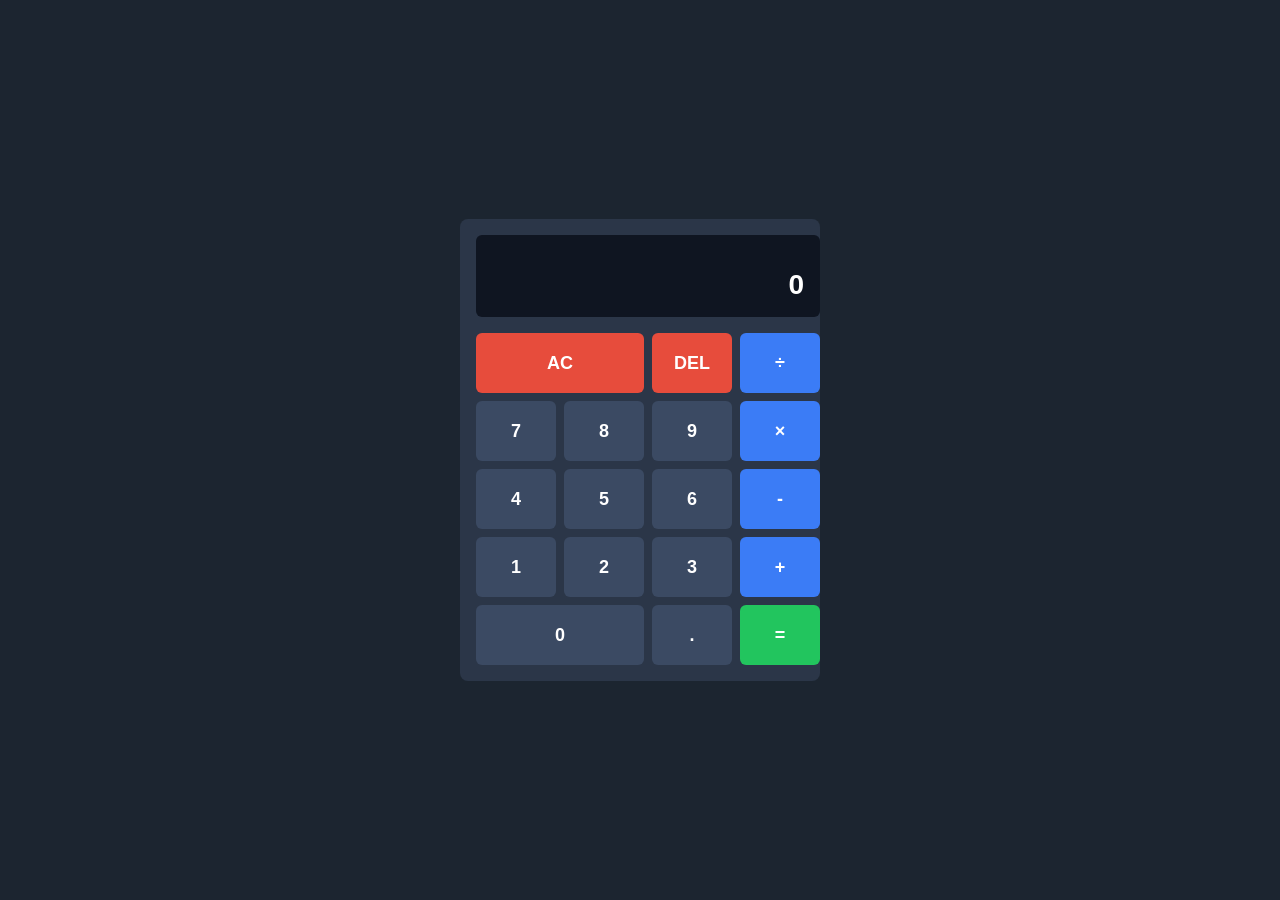
<file: calculator/index.html>
<!DOCTYPE html>
<html lang="en">
<head>
<meta charset="UTF-8">
<meta name="viewport" content="width=device-width, initial-scale=1.0">
<title>Calculator</title>
<link rel="stylesheet" href="style.css">
</head>
<body>

<div class="calculator">

  <div class="display">
    <div id="previousOperand" class="previousOperand"></div>
    <div id="currentOperand" class="currentOperand">0</div>
  </div>

  <button id="clearButton" class="span-two">AC</button>
  <button id="backspaceButton">DEL</button>
  <button data-operator="/" class="operatorButton">÷</button>

  <button data-number="7" class="numberButton">7</button>
  <button data-number="8" class="numberButton">8</button>
  <button data-number="9" class="numberButton">9</button>
  <button data-operator="*" class="operatorButton">×</button>

  <button data-number="4" class="numberButton">4</button>
  <button data-number="5" class="numberButton">5</button>
  <button data-number="6" class="numberButton">6</button>
  <button data-operator="-" class="operatorButton">-</button>

  <button data-number="1" class="numberButton">1</button>
  <button data-number="2" class="numberButton">2</button>
  <button data-number="3" class="numberButton">3</button>
  <button data-operator="+" class="operatorButton">+</button>

  <button data-number="0" class="numberButton span-two">0</button>
  <button data-number="." class="numberButton">.</button>
  <button id="equalsButton" class="equalsButton">=</button>

</div>

<script src="script.js"></script>
</body>
</html>
</file>
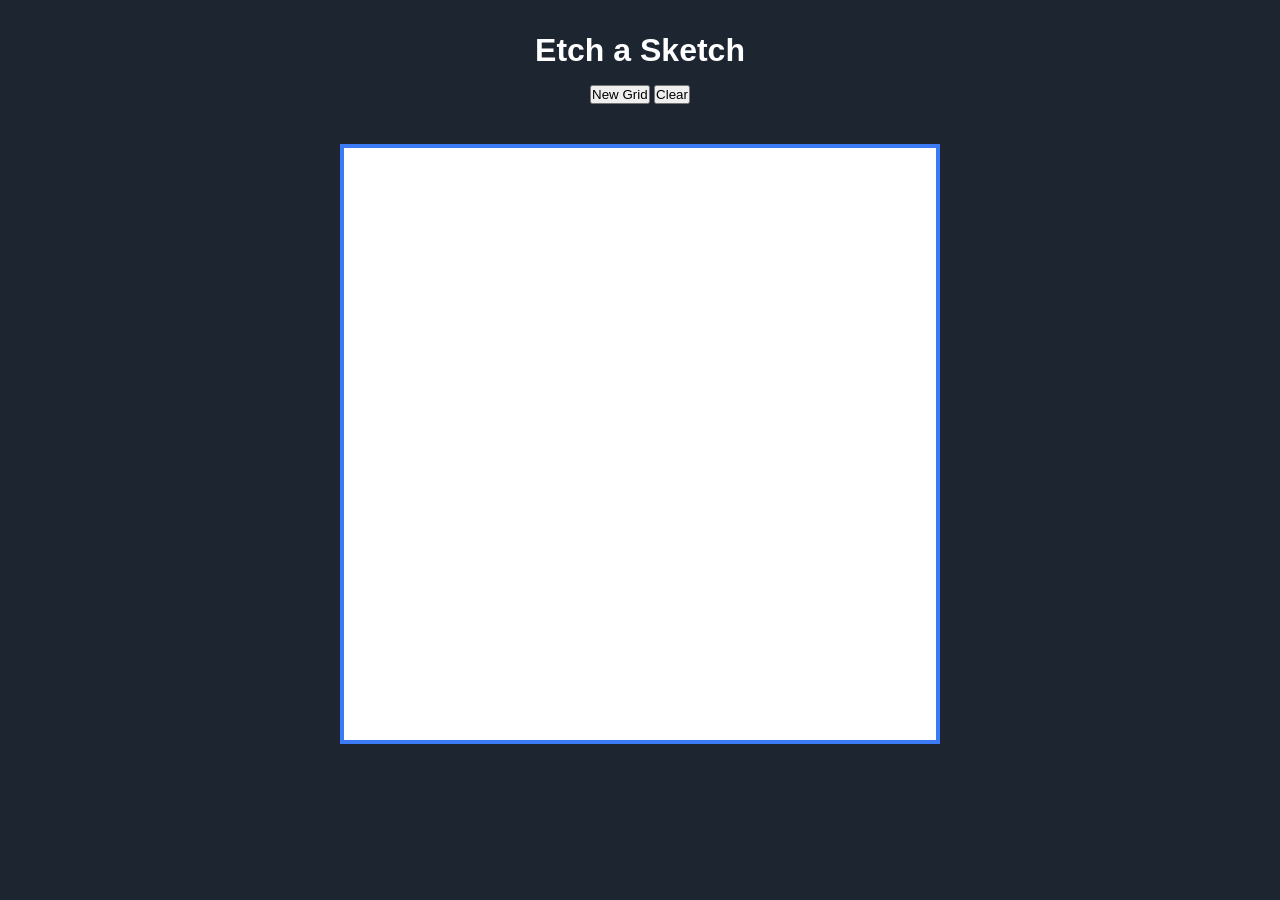
<file: etch-a-sketch/index.html>
<!DOCTYPE html>
<html lang="en">
<head>
    <meta charset="UTF-8">
    <meta name="viewport" content="width=device-width, initial-scale=1.0">
    <title>Etch a Sketch</title>
    <link rel="stylesheet" href="style.css">
</head>
<body>
    <header>
        <h1>Etch a Sketch</h1>
        <div>
            <button id="newGridButton">New Grid</button>
            <button id="clearButton">Clear</button>
        </div>
    </header>
    <main>
        <div id="gridContainer"></div>
    </main>
    <script src="script.js"></script>
</body>
</html>
</file>
<file: calculator/style.css>
* {
  box-sizing: border-box;
  margin: 0;
  padding: 0;
}

body {
  font-family: Arial, sans-serif;
  background-color: #1c2530;
  min-height: 100vh;
  display: flex;
  justify-content: center;
  align-items: center;
}

.calculator {
  display: grid;
  grid-template-columns: repeat(4, 80px);
  gap: 8px;
  background-color: #2b3648;
  padding: 16px;
  border-radius: 8px;
  width: 90vw;
  max-width: 360px;
}

.display {
  grid-column: 1 / -1;
  background-color: #0f1521;
  border-radius: 6px;
  padding: 16px;
  margin-bottom: 8px;
  text-align: right;
  overflow: hidden;
  word-wrap: break-word;
  word-break: break-all;
}

.previousOperand {
  color: #8a93a6;
  font-size: 14px;
  min-height: 18px;
}

.currentOperand {
  color: white;
  font-size: 28px;
  font-weight: bold;
}

button {
  height: 60px;
  border: none;
  border-radius: 6px;
  font-size: 18px;
  font-weight: bold;
  cursor: pointer;
}

button:hover {
  filter: brightness(1.1);
}

.numberButton {
  background-color: #3b4a63;
  color: white;
}

.operatorButton {
  background-color: #3b7cf6;
  color: white;
}

.equalsButton {
  background-color: #22c55e;
  color: white;
}

#clearButton,
#backspaceButton {
  background-color: #e74c3c;
  color: white;
}

.span-two {
  grid-column: span 2;
}
</file>
<file: etch-a-sketch/style.css>
* {
  box-sizing: border-box;
  margin: 0;
  padding: 0;
}

body {
  font-family: Arial, sans-serif;
  background-color: #1c2530;
  min-height: 100vh;
  display: flex;
  flex-direction: column;
  align-items: center;
}

header {
  text-align: center;
  color: white;
  padding: 32px 16px 16px;
}

header h1 {
  margin-bottom: 16px;
}

.controls {
  display: flex;
  gap: 12px;
  justify-content: center;
}

.controls button {
  background-color: #3b7cf6;
  color: white;
  border: none;
  padding: 10px 20px;
  font-size: 14px;
  font-weight: bold;
  border-radius: 4px;
  cursor: pointer;
}

.controls button:hover {
  background-color: #2f6ce0;
}

main {
  padding: 24px;
}

#gridContainer {
  display: flex;
  flex-wrap: wrap;
  width: 90vw;
  max-width: 600px;
  aspect-ratio: 1 / 1;
  background-color: white;
  border: 4px solid #3b7cf6;
}

.gridSquare {
  background-color: white;
}

.gridSquare:hover {
  background-color: rgb(50, 64, 255);
}
</file>
